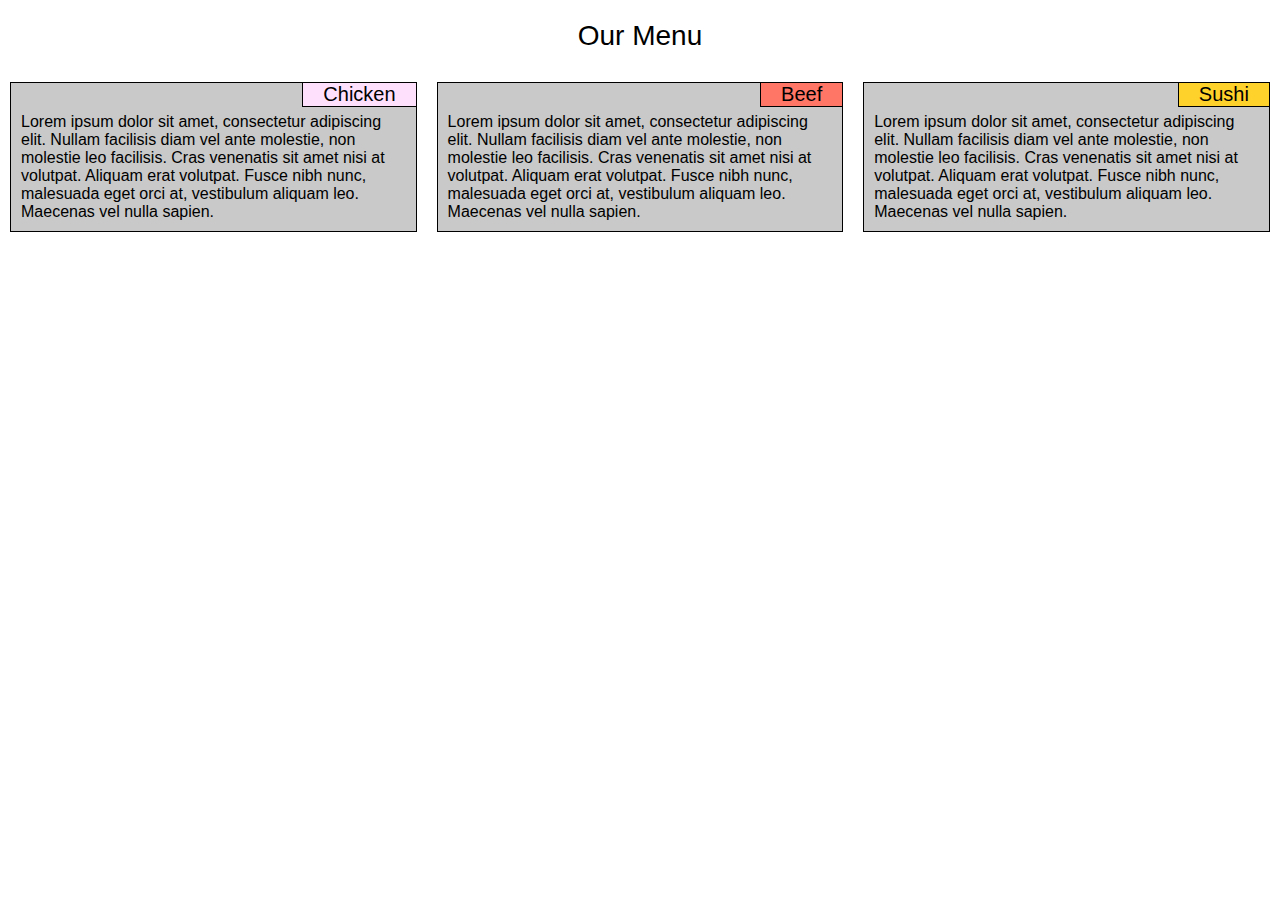
<file: module2-solution/index.html>
<!DOCTYPE html>
<html>
<head>
  <title>Coursera module 2 assignment</title>

  <meta name="viewport" content="width=device-width, initial-scale=1.0">
  <meta charset="utf-8">

  <link rel="stylesheet" href="css/minireset.css">
  <link rel="stylesheet" href="css/styles.css">

</head>
<body>

  <header>
    <h1>Our Menu</h1>
  </header>

  <div class="row">
    <div class="col-lg-4 col-md-6">
      <h2 class="top_right color_1">Chicken</h2>
      <p>Lorem ipsum dolor sit amet, consectetur adipiscing elit. Nullam facilisis diam vel ante molestie, non molestie leo facilisis. Cras venenatis sit amet nisi at volutpat. Aliquam erat volutpat. Fusce nibh nunc, malesuada eget orci at, vestibulum aliquam leo. Maecenas vel nulla sapien. </p>
    </div>
    <div class="col-lg-4 col-md-6">
      <h2 class="top_right color_2">Beef</h2>
      <p>Lorem ipsum dolor sit amet, consectetur adipiscing elit. Nullam facilisis diam vel ante molestie, non molestie leo facilisis. Cras venenatis sit amet nisi at volutpat. Aliquam erat volutpat. Fusce nibh nunc, malesuada eget orci at, vestibulum aliquam leo. Maecenas vel nulla sapien. </p>
    </div>
    <div class="col-lg-4 col-md-12">
      <h2 class="top_right color_3">Sushi</h2>
      <p>Lorem ipsum dolor sit amet, consectetur adipiscing elit. Nullam facilisis diam vel ante molestie, non molestie leo facilisis. Cras venenatis sit amet nisi at volutpat. Aliquam erat volutpat. Fusce nibh nunc, malesuada eget orci at, vestibulum aliquam leo. Maecenas vel nulla sapien. </p>
    </div>
  </div>

</body>
</html>
</file>
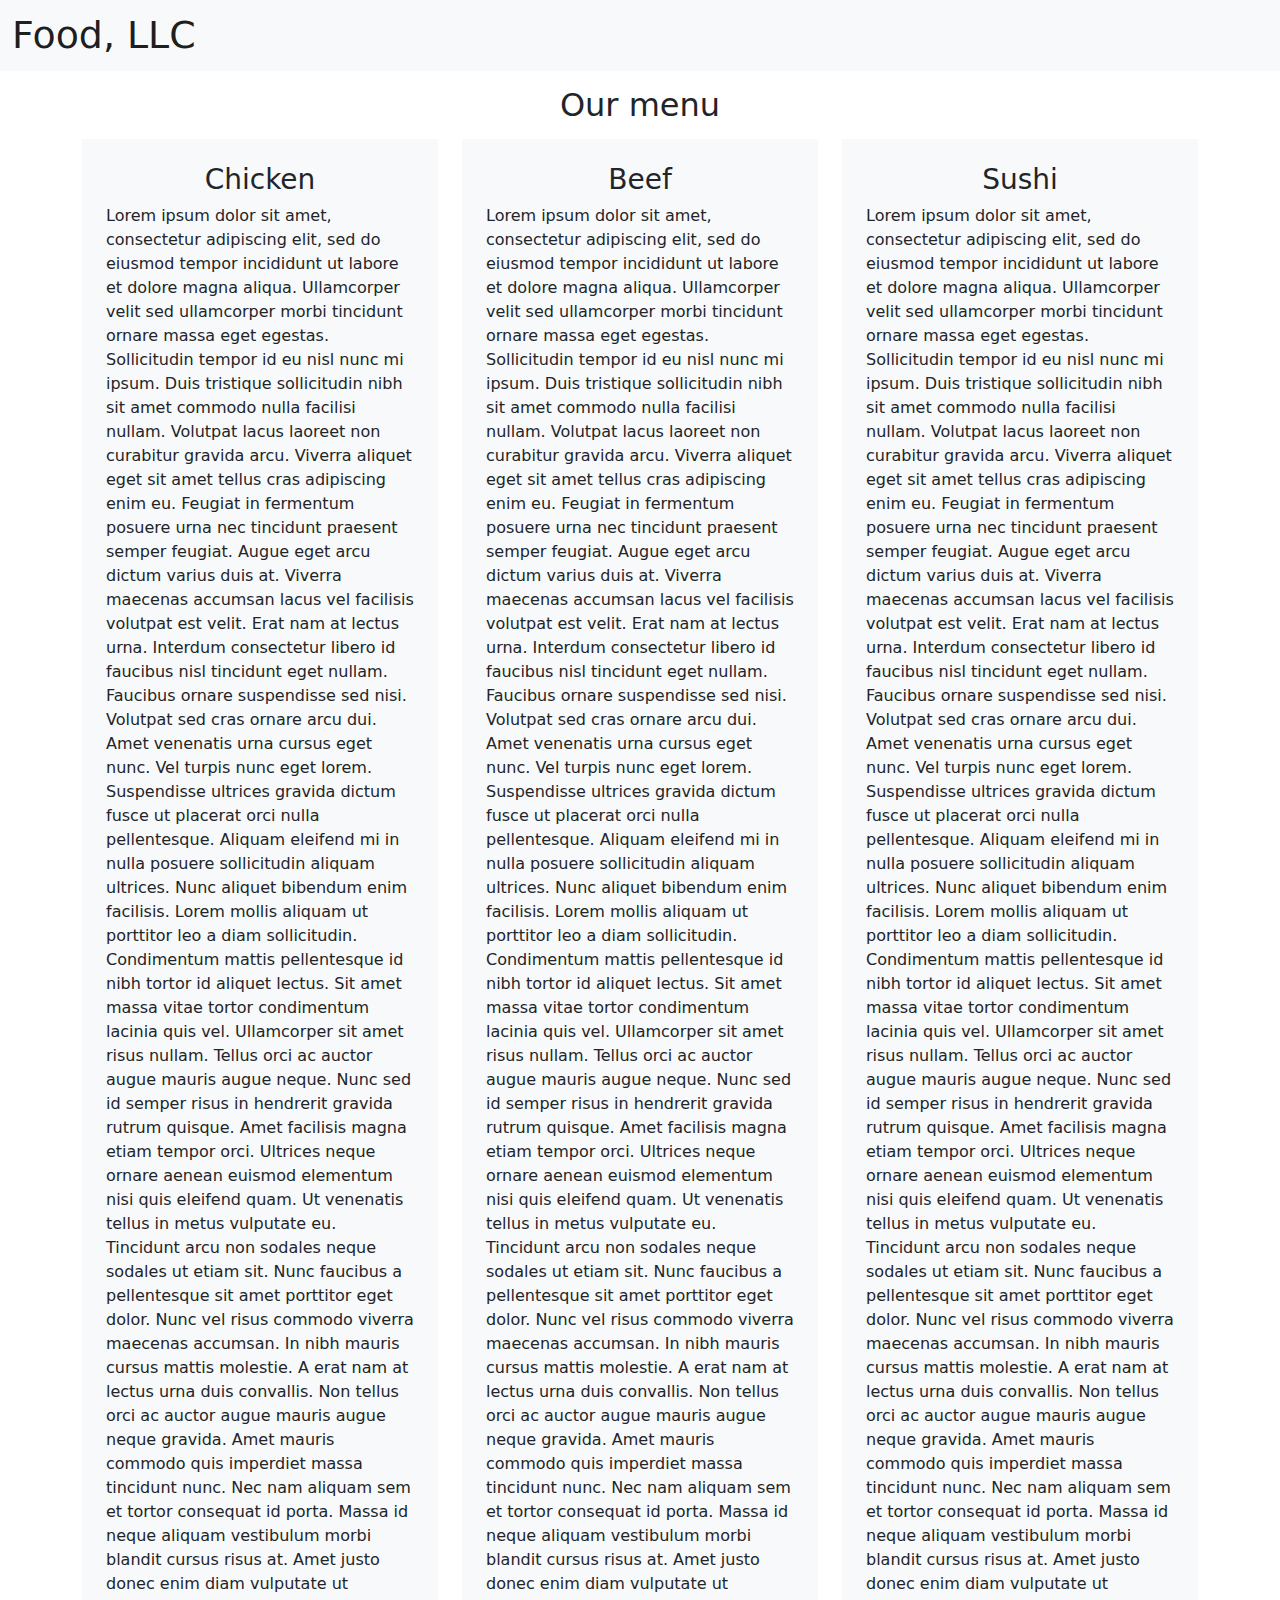
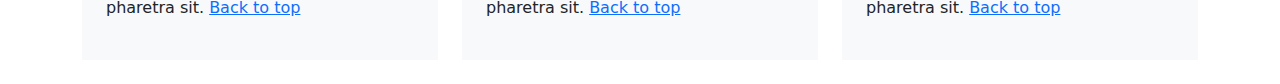
<file: module3-solution/index.html>
<!DOCTYPE html>
<html lang="en">
  <head>
    <meta charset="utf-8">
    <meta name="viewport" content="width=device-width, initial-scale=1, shrink-to-fit=no">
    <link rel="stylesheet" href="css/bootstrap-reboot.min.css">
    <link rel="stylesheet" href="css/bootstrap.min.css">
    <link rel="stylesheet" href="css/styles.css">
    <title>Module 3 assignment</title>
  </head>
  <body>
    <header>
      <nav class="navbar navbar-light bg-light">
        <div class="container-fluid">
          <a class="navbar-brand" href="#"><h1>Food, LLC</h1></a>
          <button class="navbar-toggler d-block d-sm-none" type="button" data-toggle="collapse" data-target="#navbarNavAltMarkup" aria-controls="navbarNavAltMarkup" aria-expanded="false" aria-label="Toggle navigation">
            <span class="navbar-toggler-icon"></span>
          </button>
          <div class="collapse navbar-collapse" id="navbarNavAltMarkup">
            <div class="navbar-nav d-block d-sm-none">
              <a class="nav-link active" href="#menu_item1">Chicken</a>
              <a class="nav-link" href="#menu_item2">Beef</a>
              <a class="nav-link" href="#menu_item3">Sushi</a>
            </div>
        </div> <!-- End of nav .container-fluid -->
      </nav>
    </header>

    <div class="container">
      <h2 class="text-center" id="page_heading">Our menu</h2>
      <div class="row">
        <section id="menu_item1" class="col-lg-4 col-md-6 col-12">
          <div class="p-4 mb-4 bg-light">
            <h3 class="text-center">Chicken</h3>
            <p>Lorem ipsum dolor sit amet, consectetur adipiscing elit, sed do eiusmod tempor incididunt ut labore et dolore magna aliqua. Ullamcorper velit sed ullamcorper morbi tincidunt ornare massa eget egestas. Sollicitudin tempor id eu nisl nunc mi ipsum. Duis tristique sollicitudin nibh sit amet commodo nulla facilisi nullam. Volutpat lacus laoreet non curabitur gravida arcu. Viverra aliquet eget sit amet tellus cras adipiscing enim eu. Feugiat in fermentum posuere urna nec tincidunt praesent semper feugiat. Augue eget arcu dictum varius duis at. Viverra maecenas accumsan lacus vel facilisis volutpat est velit. Erat nam at lectus urna. Interdum consectetur libero id faucibus nisl tincidunt eget nullam. Faucibus ornare suspendisse sed nisi. Volutpat sed cras ornare arcu dui. Amet venenatis urna cursus eget nunc. Vel turpis nunc eget lorem. Suspendisse ultrices gravida dictum fusce ut placerat orci nulla pellentesque. Aliquam eleifend mi in nulla posuere sollicitudin aliquam ultrices. Nunc aliquet bibendum enim facilisis. Lorem mollis aliquam ut porttitor leo a diam sollicitudin. Condimentum mattis pellentesque id nibh tortor id aliquet lectus. Sit amet massa vitae tortor condimentum lacinia quis vel. Ullamcorper sit amet risus nullam. Tellus orci ac auctor augue mauris augue neque. Nunc sed id semper risus in hendrerit gravida rutrum quisque. Amet facilisis magna etiam tempor orci. Ultrices neque ornare aenean euismod elementum nisi quis eleifend quam. Ut venenatis tellus in metus vulputate eu. Tincidunt arcu non sodales neque sodales ut etiam sit. Nunc faucibus a pellentesque sit amet porttitor eget dolor. Nunc vel risus commodo viverra maecenas accumsan. In nibh mauris cursus mattis molestie. A erat nam at lectus urna duis convallis. Non tellus orci ac auctor augue mauris augue neque gravida. Amet mauris commodo quis imperdiet massa tincidunt nunc. Nec nam aliquam sem et tortor consequat id porta. Massa id neque aliquam vestibulum morbi blandit cursus risus at. Amet justo donec enim diam vulputate ut pharetra sit. <a href="#page_heading">Back to top</a>
            </p>
          </div>
        </section>
        <section id="menu_item2" class="col-lg-4 col-md-6 col-12">
          <div class="p-4 mb-4 bg-light">
            <h3 class="text-center">Beef</h3>
            <p>Lorem ipsum dolor sit amet, consectetur adipiscing elit, sed do eiusmod tempor incididunt ut labore et dolore magna aliqua. Ullamcorper velit sed ullamcorper morbi tincidunt ornare massa eget egestas. Sollicitudin tempor id eu nisl nunc mi ipsum. Duis tristique sollicitudin nibh sit amet commodo nulla facilisi nullam. Volutpat lacus laoreet non curabitur gravida arcu. Viverra aliquet eget sit amet tellus cras adipiscing enim eu. Feugiat in fermentum posuere urna nec tincidunt praesent semper feugiat. Augue eget arcu dictum varius duis at. Viverra maecenas accumsan lacus vel facilisis volutpat est velit. Erat nam at lectus urna. Interdum consectetur libero id faucibus nisl tincidunt eget nullam. Faucibus ornare suspendisse sed nisi. Volutpat sed cras ornare arcu dui. Amet venenatis urna cursus eget nunc. Vel turpis nunc eget lorem. Suspendisse ultrices gravida dictum fusce ut placerat orci nulla pellentesque. Aliquam eleifend mi in nulla posuere sollicitudin aliquam ultrices. Nunc aliquet bibendum enim facilisis. Lorem mollis aliquam ut porttitor leo a diam sollicitudin. Condimentum mattis pellentesque id nibh tortor id aliquet lectus. Sit amet massa vitae tortor condimentum lacinia quis vel. Ullamcorper sit amet risus nullam. Tellus orci ac auctor augue mauris augue neque. Nunc sed id semper risus in hendrerit gravida rutrum quisque. Amet facilisis magna etiam tempor orci. Ultrices neque ornare aenean euismod elementum nisi quis eleifend quam. Ut venenatis tellus in metus vulputate eu. Tincidunt arcu non sodales neque sodales ut etiam sit. Nunc faucibus a pellentesque sit amet porttitor eget dolor. Nunc vel risus commodo viverra maecenas accumsan. In nibh mauris cursus mattis molestie. A erat nam at lectus urna duis convallis. Non tellus orci ac auctor augue mauris augue neque gravida. Amet mauris commodo quis imperdiet massa tincidunt nunc. Nec nam aliquam sem et tortor consequat id porta. Massa id neque aliquam vestibulum morbi blandit cursus risus at. Amet justo donec enim diam vulputate ut pharetra sit. <a href="#page_heading">Back to top</a>
            </p>
          </div>
        </section>
        <section id="menu_item3" class="col-lg-4 col-md-12 col-12">
          <div class="p-4 mb-4 bg-light">
            <h3 class="text-center">Sushi</h3>
            <p>Lorem ipsum dolor sit amet, consectetur adipiscing elit, sed do eiusmod tempor incididunt ut labore et dolore magna aliqua. Ullamcorper velit sed ullamcorper morbi tincidunt ornare massa eget egestas. Sollicitudin tempor id eu nisl nunc mi ipsum. Duis tristique sollicitudin nibh sit amet commodo nulla facilisi nullam. Volutpat lacus laoreet non curabitur gravida arcu. Viverra aliquet eget sit amet tellus cras adipiscing enim eu. Feugiat in fermentum posuere urna nec tincidunt praesent semper feugiat. Augue eget arcu dictum varius duis at. Viverra maecenas accumsan lacus vel facilisis volutpat est velit. Erat nam at lectus urna. Interdum consectetur libero id faucibus nisl tincidunt eget nullam. Faucibus ornare suspendisse sed nisi. Volutpat sed cras ornare arcu dui. Amet venenatis urna cursus eget nunc. Vel turpis nunc eget lorem. Suspendisse ultrices gravida dictum fusce ut placerat orci nulla pellentesque. Aliquam eleifend mi in nulla posuere sollicitudin aliquam ultrices. Nunc aliquet bibendum enim facilisis. Lorem mollis aliquam ut porttitor leo a diam sollicitudin. Condimentum mattis pellentesque id nibh tortor id aliquet lectus. Sit amet massa vitae tortor condimentum lacinia quis vel. Ullamcorper sit amet risus nullam. Tellus orci ac auctor augue mauris augue neque. Nunc sed id semper risus in hendrerit gravida rutrum quisque. Amet facilisis magna etiam tempor orci. Ultrices neque ornare aenean euismod elementum nisi quis eleifend quam. Ut venenatis tellus in metus vulputate eu. Tincidunt arcu non sodales neque sodales ut etiam sit. Nunc faucibus a pellentesque sit amet porttitor eget dolor. Nunc vel risus commodo viverra maecenas accumsan. In nibh mauris cursus mattis molestie. A erat nam at lectus urna duis convallis. Non tellus orci ac auctor augue mauris augue neque gravida. Amet mauris commodo quis imperdiet massa tincidunt nunc. Nec nam aliquam sem et tortor consequat id porta. Massa id neque aliquam vestibulum morbi blandit cursus risus at. Amet justo donec enim diam vulputate ut pharetra sit. <a href="#page_heading">Back to top</a>
            </p>
          </div>
        </section>
      </div> <!--end of .row div-->
    </div> <!--End of main content div container-->

    <script src="js/jquery-3.5.1.min.js"></script>
    <script src="js/bootstrap.min.js"></script>
  </body>
</html>
</file>
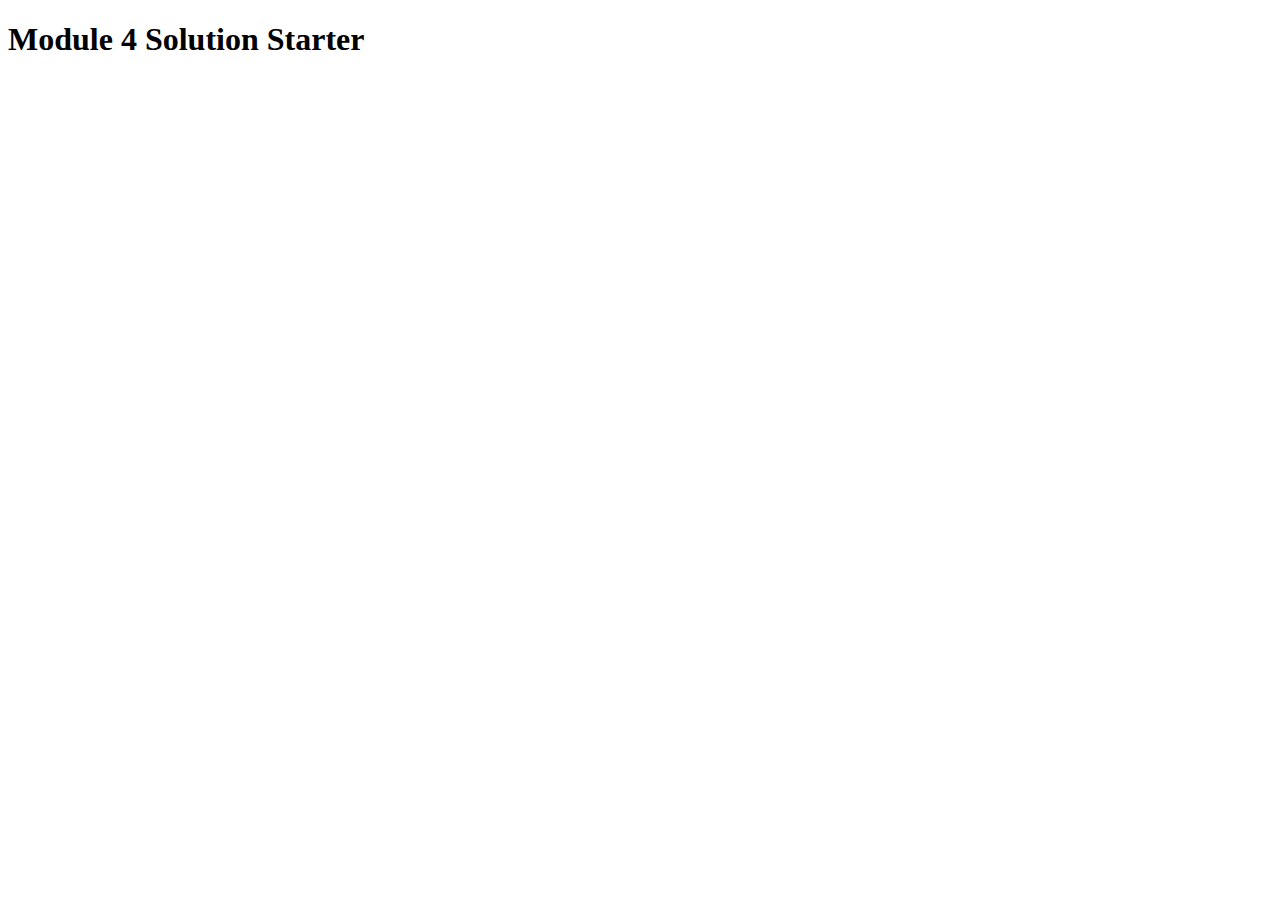
<file: module4-solution/index.html>
<!DOCTYPE html>
<html>
<head>
  <meta charset="utf-8">
  <title>Module 4 Solution Starter</title>
  <script>
    var names = []; // DO NOT REMOVE
  </script>
  <script src="SpeakHello.js"></script>
  <script src="SpeakGoodBye.js"></script>
  <script src="script.js"></script>
</head>
<body>
  <h1>Module 4 Solution Starter</h1>
</body>
</html>
</file>
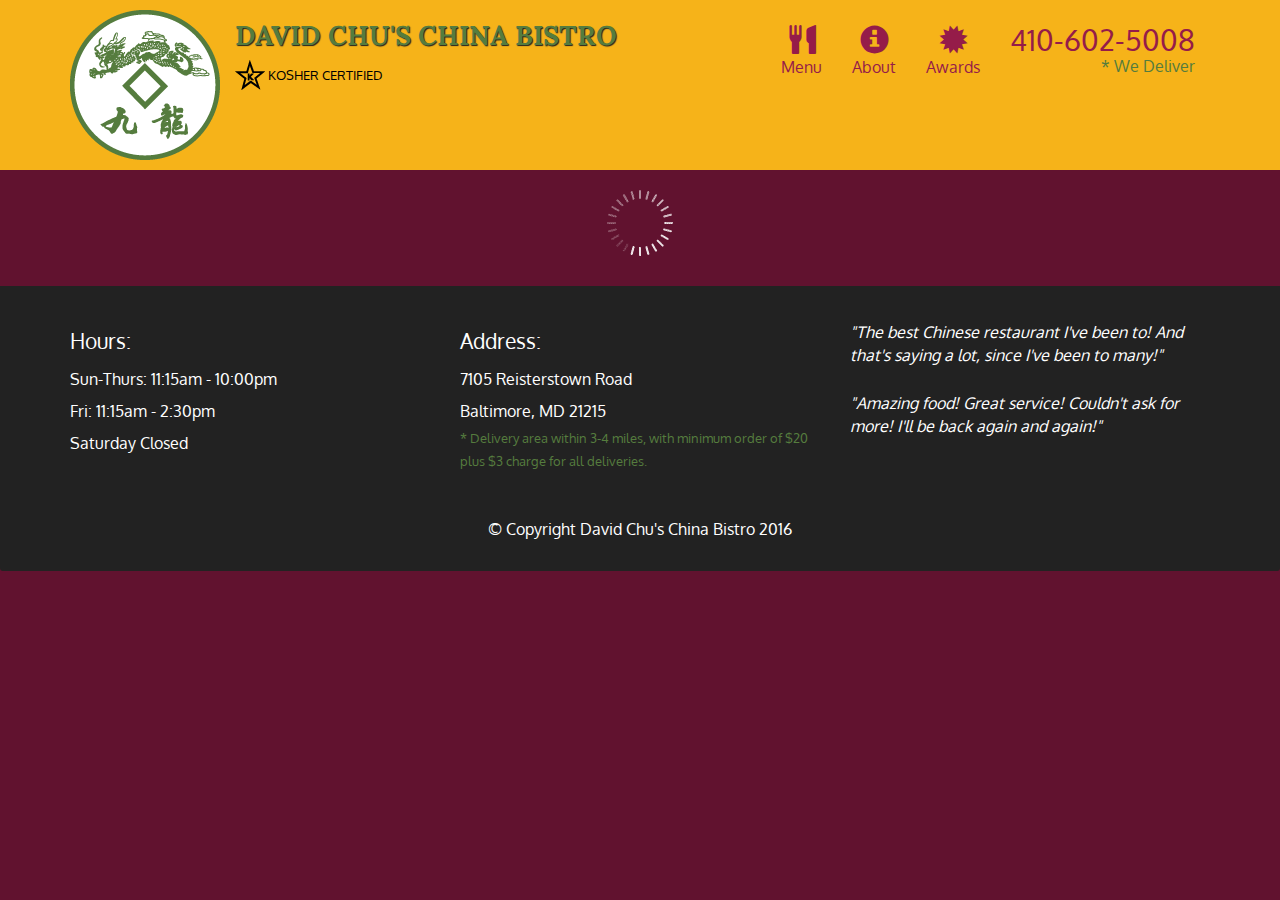
<file: module5-solution/index.html>
<!doctype html>
<html lang="en">
  <head>
    <meta charset="utf-8">
    <meta http-equiv="X-UA-Compatible" content="IE=edge">
    <meta name="viewport" content="width=device-width, initial-scale=1">
    <title>David Chu's China Bistro</title>
    <link rel="stylesheet" href="css/bootstrap.min.css">
    <link rel="stylesheet" href="css/styles.css">
    <link href='https://fonts.googleapis.com/css?family=Oxygen:400,300,700' rel='stylesheet' type='text/css'>
    <link href='https://fonts.googleapis.com/css?family=Lora' rel='stylesheet' type='text/css'>
  </head>
<body>
  <header>
    <nav id="header-nav" class="navbar navbar-default">
      <div class="container">
        <div class="navbar-header">
          <a href="index.html" class="pull-left visible-md visible-lg">
            <div id="logo-img" alt="Logo image"></div>
          </a>

          <div class="navbar-brand">
            <a href="index.html"><h1>David Chu's China Bistro</h1></a>
            <p>
              <img src="images/star-k-logo.png" alt="Kosher certification">
              <span>Kosher Certified</span>
            </p>
          </div>

          <button id="navbarToggle" type="button" class="navbar-toggle collapsed" data-toggle="collapse" data-target="#collapsable-nav" aria-expanded="false">
            <span class="sr-only">Toggle navigation</span>
            <span class="icon-bar"></span>
            <span class="icon-bar"></span>
            <span class="icon-bar"></span>
          </button>
        </div>
        
        <div id="collapsable-nav" class="collapse navbar-collapse">
           <ul id="nav-list" class="nav navbar-nav navbar-right">
            <li id="navHomeButton" class="visible-xs active">
              <a href="index.html">
                <span class="glyphicon glyphicon-home"></span> Home</a>
            </li>
            <li id="navMenuButton">
              <a href="#" onclick="$dc.loadMenuCategories();">
                <span class="glyphicon glyphicon-cutlery"></span><br class="hidden-xs"> Menu</a>
            </li>
            <li>
              <a href="#">
                <span class="glyphicon glyphicon-info-sign"></span><br class="hidden-xs"> About</a>
            </li>
            <li>
              <a href="#">
                <span class="glyphicon glyphicon-certificate"></span><br class="hidden-xs"> Awards</a>
            </li>
            <li id="phone" class="hidden-xs">
              <a href="tel:410-602-5008">
                <span>410-602-5008</span></a><div>* We Deliver</div>
            </li>
          </ul><!-- #nav-list -->
        </div><!-- .collapse .navbar-collapse -->
      </div><!-- .container -->
    </nav><!-- #header-nav -->
  </header>

  <div id="call-btn" class="visible-xs">
    <a class="btn" href="tel:410-602-5008">
    <span class="glyphicon glyphicon-earphone"></span>
    410-602-5008
    </a>
  </div>
  <div id="xs-deliver" class="text-center visible-xs">* We Deliver</div>

  <div id="main-content" class="container"></div>

  <footer class="panel-footer">
    <div class="container">
      <div class="row">
        <section id="hours" class="col-sm-4">
          <span>Hours:</span><br>
          Sun-Thurs: 11:15am - 10:00pm<br>
          Fri: 11:15am - 2:30pm<br>
          Saturday Closed
          <hr class="visible-xs">
        </section>
        <section id="address" class="col-sm-4">
          <span>Address:</span><br>
          7105 Reisterstown Road<br>
          Baltimore, MD 21215
          <p>* Delivery area within 3-4 miles, with minimum order of $20 plus $3 charge for all deliveries.</p>
          <hr class="visible-xs">
        </section>
        <section id="testimonials" class="col-sm-4">
          <p>"The best Chinese restaurant I've been to! And that's saying a lot, since I've been to many!"</p>
          <p>"Amazing food! Great service! Couldn't ask for more! I'll be back again and again!"</p>
        </section>
      </div>
      <div class="text-center">&copy; Copyright David Chu's China Bistro 2016</div>
    </div>
  </footer>

  <!-- jQuery (Bootstrap JS plugins depend on it) -->
  <script src="js/jquery-2.1.4.min.js"></script>
  <script src="js/bootstrap.min.js"></script>
  <script src="js/ajax-utils.js"></script>
  <script src="js/script.js"></script>
</body>
</html>
</file>
<file: module2-solution/css/styles.css>
* {
  box-sizing: border-box;
}

html {
  font-family: Arial, Helvetica, sans-serif;
}

.row {
  width: 100%;
}

[class*="col-"] {
  float: left;
}

.col-lg-1 {width: 8.33%;}
.col-lg-2 {width: 16.66%;}
.col-lg-3 {width: 25%;}
.col-lg-4 {width: 33.33%;}
.col-lg-5 {width: 41.66%;}
.col-lg-6 {width: 50%;}
.col-lg-7 {width: 58.33%;}
.col-lg-8 {width: 66.66%;}
.col-lg-9 {width: 75%;}
.col-lg-10 {width: 83.33%;}
.col-lg-11 {width: 91.66%;}
.col-lg-12 {width: 100%;}

/* For medium devices */
@media only screen and (min-width: 768px) and (max-width: 991px) {
  .col-md-1 {width: 8.33%;}
  .col-md-2 {width: 16.66%;}
  .col-md-3 {width: 25%;}
  .col-md-4 {width: 33.33%;}
  .col-md-5 {width: 41.66%;}
  .col-md-6 {width: 50%;}
  .col-md-7 {width: 58.33%;}
  .col-md-8 {width: 66.66%;}
  .col-md-9 {width: 75%;}
  .col-md-10 {width: 83.33%;}
  .col-md-11 {width: 91.66%;}
  .col-md-12 {width: 100%;}
}

/* For small devices */
@media only screen and (max-width: 767px) {
  [class*="col-"] {
      width: 100%;
    }
}

h1 {
  font-size: 1.75em;
  text-align: center;
  margin: 20px;
}

div.row>div {
  position: relative;
}

h2 {
  font-size: 1.25em;
}

.top_right {
  padding: 0px 20px;
  border: 1px solid black;
  position: absolute;
  right: 10px;
  top: 10px;
}

.color_1 {
  background-color: #ffe0fc;
}
.color_2 {
  background-color: #ff7666;
}
.color_3 {
  background-color: #ffd12b;
}

p {
  border: 1px solid black;
  background-color: #c9c9c9;
  padding: 30px 10px 10px 10px;
  margin: 10px;
}
</file>
<file: module3-solution/css/styles.css>
.nav-link {
  text-align: center;
}
.navbar-brand > h1 {
  font-size: calc(1.25rem + 1.4vw);
  margin-bottom: -1px;
}
#page_heading{
  margin: 15px 0;
}
</file>
<file: module5-solution/css/styles.css>
body {
  font-size: 16px;
  color: #fff;
  background-color: #61122f;
  font-family: 'Oxygen', sans-serif;
}

/** HEADER **/
#header-nav {
  background-color: #f6b319;
  border-radius: 0;
  border: 0;
}

#logo-img {
  background: url('../images/restaurant-logo_large.png') no-repeat;
  width: 150px;
  height: 150px;
  margin: 10px 15px 10px 0;
}

.navbar-brand {
  padding-top: 25px;
}
.navbar-brand h1 { /* Restaurant name */
  font-family: 'Lora', serif;
  color: #557c3e;
  font-size: 1.5em;
  text-transform: uppercase;
  font-weight: bold;
  text-shadow: 1px 1px 1px #222;
  margin-top: 0;
  margin-bottom: 0;
  line-height: .75;
}
.navbar-brand a:hover, .navbar-brand a:focus {
  text-decoration: none;
}
.navbar-brand p { /* Kosher cert */
  color: #000;
  text-transform: uppercase;
  font-size: .7em;
  margin-top: 15px;
}
.navbar-brand p span { /* Star-K */
  vertical-align: middle;
}

#nav-list {
  margin-top: 10px;
}
#nav-list a {
  color: #951C49;
  text-align: center;
}
#nav-list a:hover {
  background: #E7E7E7;
}
#nav-list a span {
  font-size: 1.8em;
}

#phone {
  margin-top: 5px;
}
#phone a { /* Phone number */
  text-align: right;
  padding-bottom: 0;
}
#phone div { /* We Deliver */
  color: #557c3e;
  text-align: right;
  padding-right: 15px;
}

.navbar-header button.navbar-toggle, .navbar-header .icon-bar {
  border: 1px solid #61122f;
}
.navbar-header button.navbar-toggle {
  clear: both;
  margin-top: -30px;
}
/* END HEADER */

/* FOOTER */
.panel-footer {
  margin-top: 30px;
  padding-top: 35px;
  padding-bottom: 30px;
  background-color: #222;
  border-top: 0;
}
.panel-footer div.row {
  margin-bottom: 35px;
}
#hours, #address {
  line-height: 2;
}
#hours > span, #address > span {
  font-size: 1.3em;
}
#address p {
  color: #557c3e;
  font-size: .8em;
  line-height: 1.8;
}
#testimonials {
  font-style: italic;
}
#testimonials p:nth-child(2) {
  margin-top: 25px;
}
/* END FOOTER */



/* HOME PAGE */
.container .jumbotron {
  box-shadow: 0 0 50px #3F0C1F;
  border: 2px solid #3F0C1F;
}

#menu-tile, #specials-tile, #map-tile {
  height: 250px;
  width: 100%;
  margin-bottom: 15px;
  position: relative;
  border: 2px solid #3F0C1F;
  overflow: hidden;
}
#menu-tile:hover, #specials-tile:hover, #map-tile:hover {
  box-shadow: 0 1px 5px 1px #cccccc;
}
#menu-tile {
  background: url('../images/menu-tile.jpg') no-repeat;
  background-position: center;
}
#specials-tile {
  background: url('../images/specials-tile.jpg') no-repeat;
  background-position: center;
}
#menu-tile span, #specials-tile span, #map-tile span {
  position: absolute;
  bottom: 0;
  right: 0;
  width: 100%;
  text-align: center;
  font-size: 1.6em;
  text-transform: uppercase;
  background-color: #000;
  color: #fff;
  opacity: .8;
}
/* END HOME PAGE */

/* MENU CATEGORIES PAGE */
.category-tile { 
  position: relative;
  border: 2px solid #3F0C1F;
  overflow: hidden;
  width: 200px;
  height: 200px;
  margin: 0 auto 15px;
}
.category-tile span {
  position: absolute;
  bottom: 0;
  right: 0;
  width: 100%;
  text-align: center;
  font-size: 1.2em;
  text-transform: uppercase;
  background-color: #000;
  color: #fff;
  opacity: .8;
}
.category-tile:hover {
  box-shadow: 0 1px 5px 1px #cccccc;
}

#menu-categories-title + div {
  margin-bottom: 50px;
}
/* END MENU CATEGORIES PAGE */

/* SINGLE CATEGORY PAGE */
.menu-item-tile {
  margin-bottom: 25px;
}
.menu-item-tile hr {
  width: 80%;
}
.menu-item-tile .menu-item-price {
  font-size: 1.1em;
  text-align: right;
  margin-top: -15px;
  margin-right: -15px;
}
.menu-item-tile .menu-item-price span {
  font-size: .6em;
}
.menu-item-photo {
  position: relative;
  border: 2px solid #3F0C1F; 
  overflow: hidden;
  padding: 0;
  margin-right: -15px;
  margin-left: auto;
  margin-bottom: 20px;
  max-width: 250px;
}
.menu-item-photo div {
  position: absolute;
  bottom: 0;
  right: 0;
  width: 80px;
  background-color: #557c3e;
  text-align: center;
}
.menu-item-description {
  padding-right: 30px;
}
h3.menu-item-title {
  margin: 0 0 10px;
}
.menu-item-details {
  font-size: .9em;
  font-style: italic;
}
/* END SINGLE CATEGORY PAGE */


/********** Large devices only **********/
@media (min-width: 1200px) {
  .container .jumbotron {
    background: url('../images/jumbotron_1200.jpg') no-repeat;
    height: 675px;
  }
}

/********** Medium devices only **********/
@media (min-width: 992px) and (max-width: 1199px) {
  /* Header */
  #logo-img {
    background: url('../images/restaurant-logo_medium.png') no-repeat;
    width: 100px;
    height: 100px;
    margin: 5px 5px 5px 0;
  }
  /* End Header */

  /* Home Page */
  .container .jumbotron {
    background: url('../images/jumbotron_992.jpg') no-repeat;
    height: 558px;
  }
  /* End Home Page */
}

/********** Small devices only **********/
@media (min-width: 768px) and (max-width: 991px) {
  /* Home Page */
  .container .jumbotron {
    background: url('../images/jumbotron_768.jpg') no-repeat;
    height: 432px;
  }
  /* End Home Page */
}

/********** Extra small devices only **********/
@media (max-width: 767px) {
  /* Header */
  .navbar-brand {
    padding-top: 10px;
    height: 80px;
  }
  .navbar-brand h1 { /* Restaurant name */
    padding-top: 10px;
    font-size: 5vw; /* 1vw = 1% of viewport width */
  }
  .navbar-brand p { /* Kosher cert */
    font-size: .6em;
    margin-top: 12px;
  }
  .navbar-brand p img { /* Star-K */
    height: 20px;
  }

  #collapsable-nav a { /* Collapsed nav menu text */
    font-size: 1.2em;
  }
  #collapsable-nav a span { /* Collapsed nav menu glyph */
    font-size: 1em;
    margin-right: 5px;
  }

  #call-btn > a {
    font-size: 1.5em;
    display: block;
    margin: 0 20px;
    padding: 10px;
    border: 2px solid #fff;
    background-color: #f6b319;
    color: #951c49;
  }
  #xs-deliver {
    margin-top: 5px;
    font-size: .7em;
    letter-spacing: .1em;
    text-transform: uppercase;
  }
  /* End Header */

  /* Footer */
  .panel-footer section {
    margin-bottom: 30px;
    text-align: center;
  }
  .panel-footer section:nth-child(3) {
    margin-bottom: 0; /* margin already exists on the whole row */
  }
  .panel-footer section hr {
    width: 50%;
  }
  /* End Footer */

  /* Home Page */
  .container .jumbotron {
    margin-top: 30px;
    padding: 0;
  }
  #menu-tile, #specials-tile {
    width: 360px;
    margin: 0 auto 15px;
  }

  .menu-item-photo {
    margin-right: auto;
  }
  .menu-item-tile .menu-item-price {
    text-align: center;
  }
  .menu-item-description {
    text-align: center;;
  }
}


/********** Super extra small devices Only :-) (e.g., iPhone 4) **********/
@media (max-width: 479px) {
  /* Header */
  .navbar-brand h1 { /* Restaurant name */
    padding-top: 5px;
    font-size: 6vw;
  }
  /* End Header */
  
  /* Home page */
  #menu-tile, #specials-tile {
    width: 280px;
    margin: 0 auto 15px;
  }

  .col-xxs-12 {
    position: relative;
    min-height: 1px;
    padding-right: 15px;
    padding-left: 15px;
    float: left;
    width: 100%;
  }
}
</file>
<file: module2-solution/css/minireset.css>
/*! minireset.css v0.0.6 | MIT License | github.com/jgthms/minireset.css */html,body,p,ol,ul,li,dl,dt,dd,blockquote,figure,fieldset,legend,textarea,pre,iframe,hr,h1,h2,h3,h4,h5,h6{margin:0;padding:0}h1,h2,h3,h4,h5,h6{font-size:100%;font-weight:normal}ul{list-style:none}button,input,select,textarea{margin:0}html{box-sizing:border-box}*,*::before,*::after{box-sizing:inherit}img,video{height:auto;max-width:100%}iframe{border:0}table{border-collapse:collapse;border-spacing:0}td,th{padding:0}td:not([align]),th:not([align]){text-align:left}
</file>
